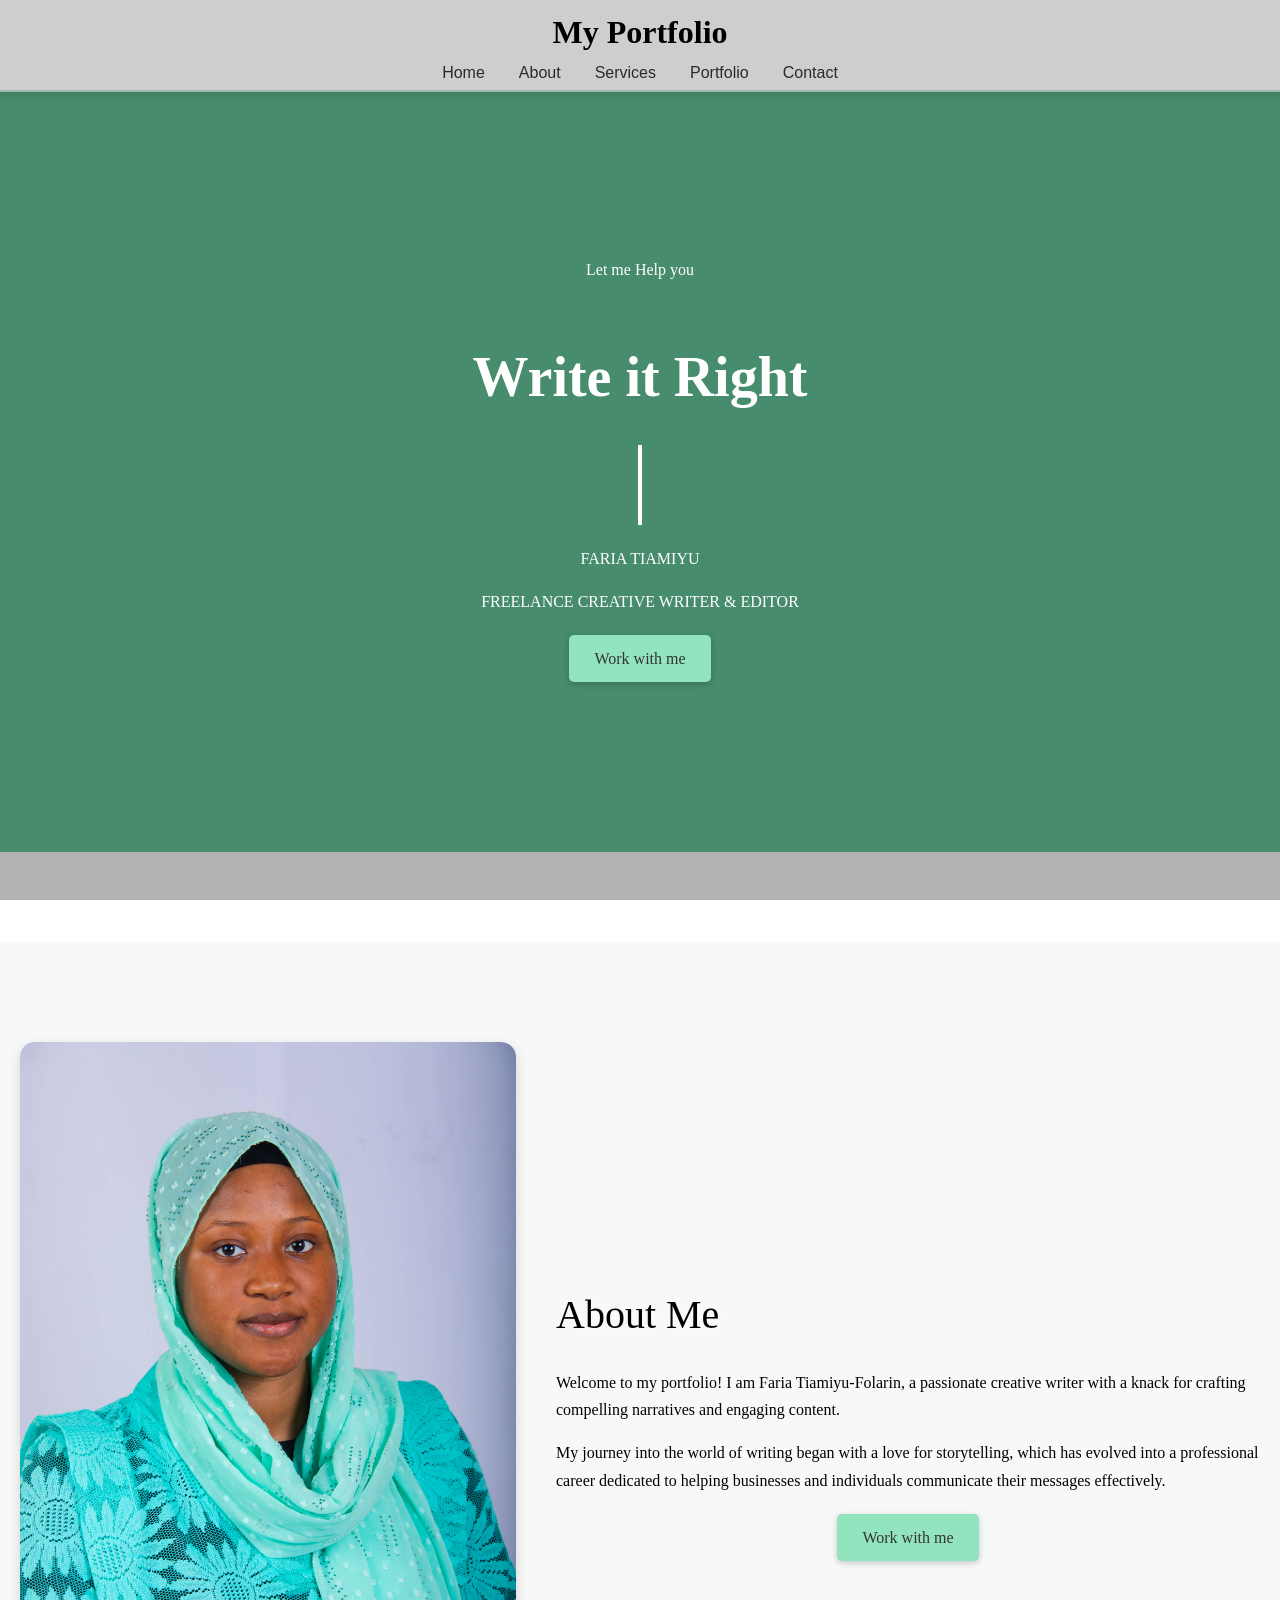
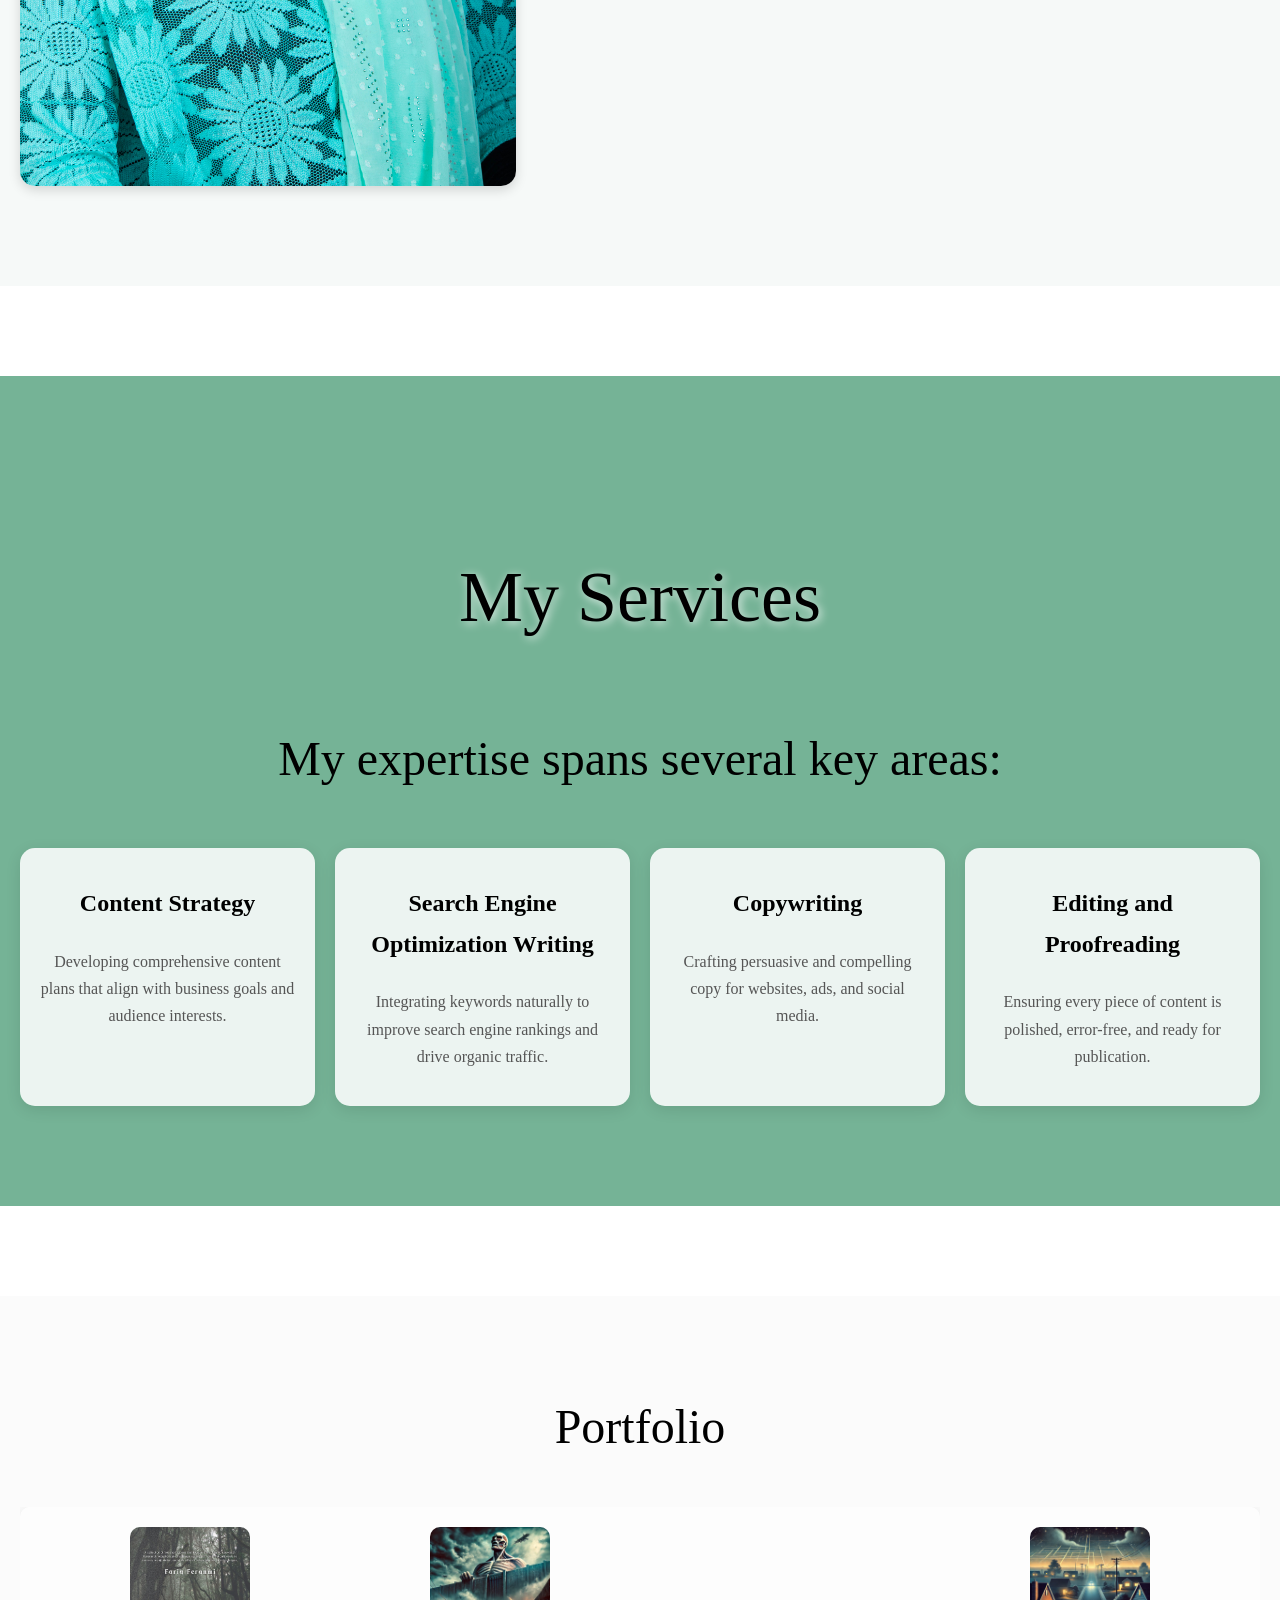
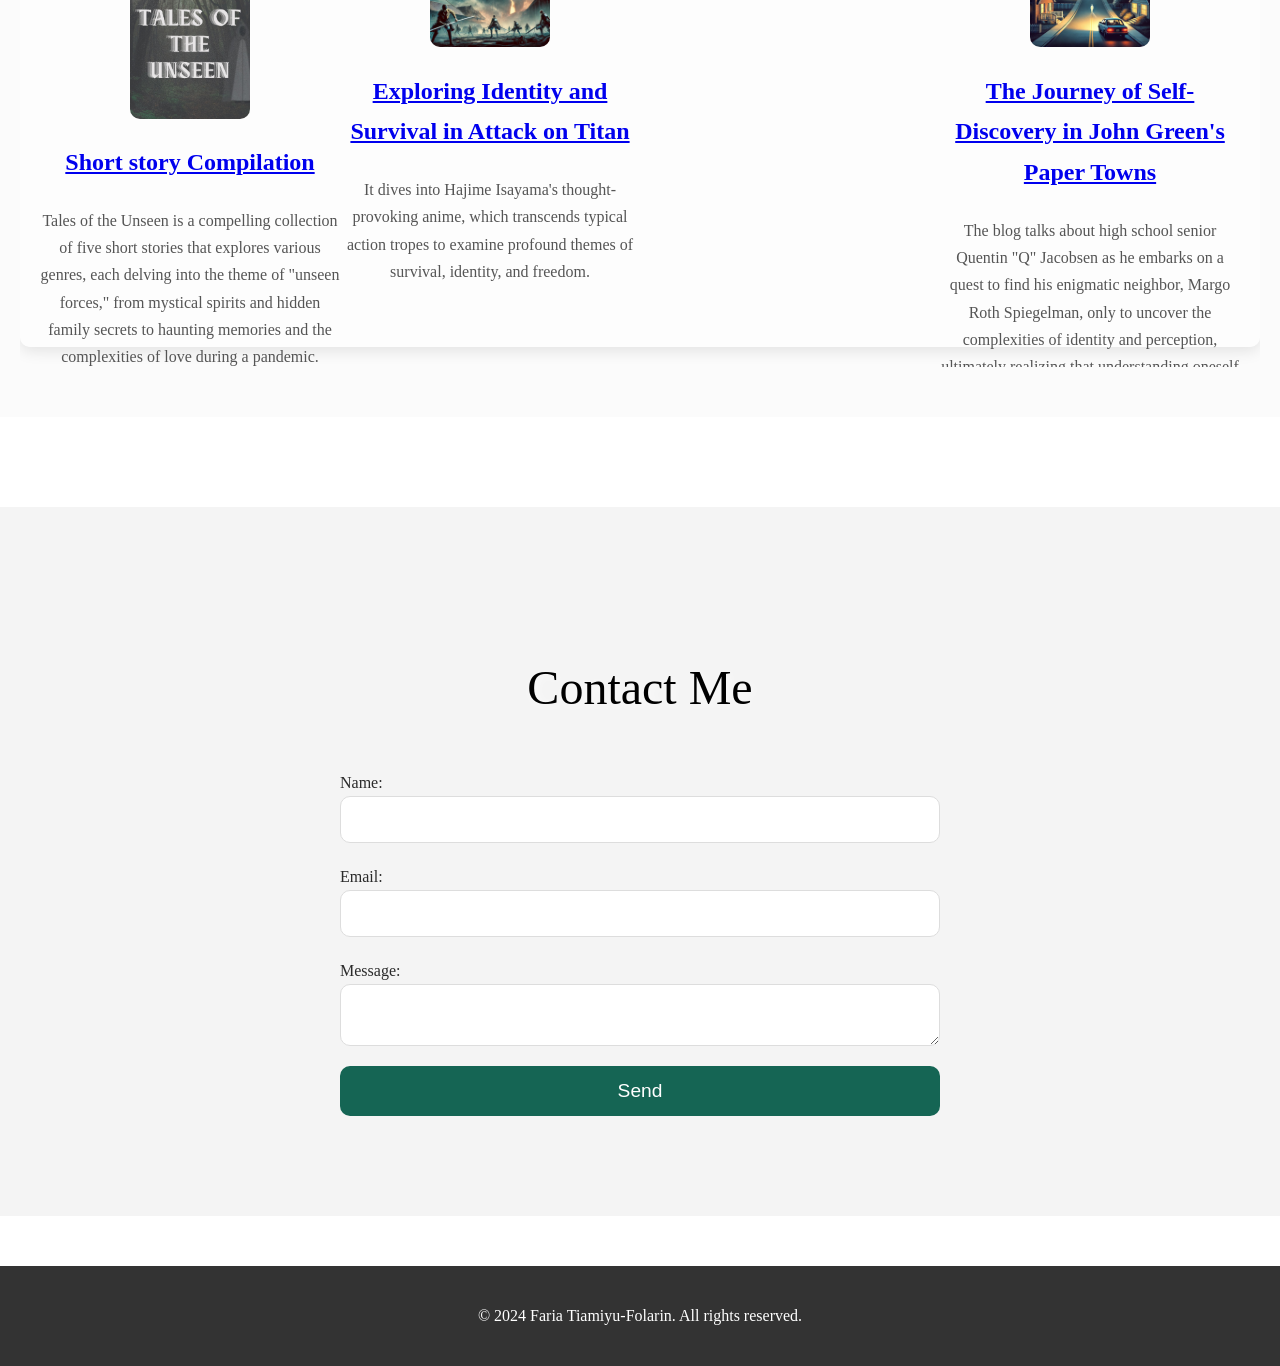
<file: index.html>
<!DOCTYPE html>
<html lang="en">
<head>
    <meta charset="UTF-8">
    <meta name="viewport" content="width=device-width, initial-scale=1.0">
    <title>Portfolio</title>
    <link rel="stylesheet" href="portfolio.css">
    <link href="https://fonts.googleapis.com/css2?family=Playwrite+NG+Modern:wght@100..400&display=swap" rel="stylesheet">

</head>
<body>
  
    <header>
        <h1>My Portfolio</h1>
        <nav>
          <ul>
            <li><a href="#home">Home</a></li>
            <li><a href="#about">About</a></li>
            <li><a href="#services">Services</a></li>
            <li><a href="#portfolio">Portfolio</a></li>
            <li><a href="#contact">Contact</a></li>
          </ul>
        </nav>
    </header>

    <section id="home">
        <p>Let me Help you</p>
        <h1 class="firstspacing">
          Write it Right
        </h1>
        <div class="vertical-line"></div>

        <p>FARIA TIAMIYU</P>
        <p>FREELANCE CREATIVE WRITER & EDITOR</p>
        <a class="workwithmebutton" href=#contact>
          Work with me
        </a>
    </section>

    <section id="about">
      <div class="about-content">
        <img src="images/professional headshot.jpg"alt="FARIA" class="about-image">
        <div class="text-content">
          <h2>About Me</h2>
          <p>
            Welcome to my portfolio! I am Faria Tiamiyu-Folarin, a passionate creative writer with a knack for crafting compelling narratives and engaging content.
          </p>
          <p>
            My journey into the world of writing began with a love for storytelling, which has evolved into a professional career dedicated to helping businesses and individuals communicate their messages effectively.
          </p>
    
          <a class="workwithmebutton" href=#contact>
            Work with me
          </a>

        </div>
      </div>

    </section>

    <section id="services">
      <h2>My Services</h2>
      <p>My expertise spans several key areas:</p>

      <div class="servicesboxes">
        
        <div id="box">
          <h3>Content Strategy</h3>
          <p>Developing comprehensive content plans that align with business goals and audience interests.</p>
        </div>

        <div id="box">
          <h3>Search Engine Optimization Writing</h3>
          <p>Integrating keywords naturally to improve search engine rankings and drive organic traffic.</p>
        </div>

        <div id="box">
          <h3>Copywriting</h3>
          <p>Crafting persuasive and compelling copy for websites, ads, and social media.</p>
        </div>

        <div id="box">
          <h3>Editing and Proofreading</h3>
          <p>Ensuring every piece of content is polished, error-free, and ready for publication.</p>
        </div>

      </div>

    </section>
  
    <section id="portfolio">
      <h2>Portfolio</h2>
    <div class="portfolio-wrapper">
      <div class="portfolio-item">
        <div class="portfolio-item1">
         <a href="https://www.wattpad.com/myworks/375334783-tales-of-the-unseen" target="_blank">
          <img src="images/tales of the unseen.jpg" alt="Project 1">
          <h3>Short story Compilation</h3>
          </a>
          <p>Tales of the Unseen is a compelling collection of five 
          short stories that explores various genres, 
          each delving into the theme of "unseen forces," 
          from mystical spirits and hidden family secrets to haunting 
          memories and the complexities of love during a pandemic. 
          Through diverse narratives, the collection reveals how these unseen 
          elements shape human experiences and relationships.
          </p>
        </div>
        <div class="portfolio-item2">
         <a href="https://fary28.wordpress.com/2024/10/18/exploring-identity-and-survival-in-attack-on-titan/" target="_blank">
          <img src="images/attack on titan image sha.webp" alt="Project 2">
          <h3>Exploring Identity and Survival in Attack on Titan</h3>
          </a>
          <p>It dives into Hajime Isayama's thought-provoking anime, 
          which transcends typical action tropes to examine profound
           themes of survival, identity, and freedom.
          </p>
        </div>
        <div class="portfolio-item3">
         <a href="https://fary28.wordpress.com/2024/10/18/the-journey-of-self-discovery-in-john-greens-paper-towns/" target="_blank">
          <img src="images/paper towns.webp" alt="Project 3">
          <h3>The Journey of Self-Discovery in John Green's Paper Towns</h3>
         </a>
          <p>The blog talks about high school senior Quentin "Q" Jacobsen as he embarks
           on a quest to find his enigmatic neighbor, Margo Roth Spiegelman, 
           only to uncover the complexities of identity and perception, 
           ultimately realizing that understanding oneself and others involves 
           embracing ambiguity and the lessons learned along the way.
          </p>
        </div>
      </div>
    </div>
    </section>

    <section id="contact">
      <h2>Contact Me</h2>
      <form action="portfoliosubmit_form.php" method="post">
        <label for="name">Name:</label>
        <input type="text" id="name" name="name" required>
        <label for="email">Email:</label>
        <input type="email" id="email" name="email" required>
        <label for="message">Message:</label>
        <textarea id="message" name="message" required></textarea>
        <button type="submit">Send</button>
      </form>

    </section>

    <footer class="rights">
      <p>&copy; 2024 Faria Tiamiyu-Folarin. All rights reserved.</p>
    </footer>

</body>
</html>
</file>
<file: portfolio.css>
@import url('https://fonts.googleapis.com/css2?family=Playwrite+NG+Modern:wght@100..400&display=swap'); /* Use a similar font since "Playwrite NG Modern" is not found */

body {
  font-family: 'Playfair Display', serif;
  margin: 0;
  padding: 0;
  background-image:  linear-gradient(rgba(0, 0, 0, 0.3), rgba(0, 0, 0, 0.3)),
    url(https://images.unsplash.com/photo-1555601568-c9e6f328489b?q=80&w=1374&auto=format&fit=crop&ixlib=rb-4.0.3&ixid=M3wxMjA3fDB8MHxwaG90by1wYWdlfHx8fGVufDB8fHx8fA%3D%3D);
  background-size: cover; 
  background-position: center;
  background-attachment: fixed;  
  color: #2a2a2a;
  line-height: 1.7;
}

.fancy-handwriting {
  font-family: 'Playwrite NG Modern', cursive; 
  font-size: 24px; 
  font-optical-sizing: auto;
  font-weight: 400; 
  font-style: normal;
  line-height: 1.5; 
  letter-spacing: 0.05em; 
  padding: 20px;
  margin: 20px;
  background-color: #f0f0f0;
  border-radius: 10px; 
}

header {
  background-color: rgba(233, 232, 232, 0.527);
  padding: 5px 0;
  text-align: center;
  box-shadow: 0 4px 8px rgba(0, 0, 0, 0.1) ;
  position: fixed;
  width: 100%;
  top: 0;
  z-index: 100;
}

header h1 {
  font-size: 2.0rem;
  margin: 0;
  font-weight: 600;
  color: #000000;
}

nav ul {
  list-style-type: none;
  margin: 0;
  padding: 0;
}

nav ul li {
  display: inline-block;
  margin-right: 0 15px;
}

nav ul li a {
  color: #2a2a2a;
  font-family: 'Inter', sans-serif;
  text-decoration: none;
  font-weight: 500;
  padding: 8px 15px;
  border-radius: 5px;
  transition: background-color 0.3s ease, color 0.3s ease;
} 

nav ul li a:hover {
  background-color: #156554;
  color: white;
}

section {
  padding: 100px 20px;
  margin-top: 90px;
}

h2 {
  color: #000000;
  font-weight: 400;
  text-shadow: 2px 2px 10px rgba(255, 255, 255, 0.8); /* White shadow */
  -webkit-text-stroke: 0.009px white;
  text-stroke: 0.009px white;
}  

#home {
  background-color: rgba(13, 121, 71, 0.644);
  color: white;
  text-align: center;
  padding: 150px 20px;
}

#home h1 {
  font-size: 3.5rem;
  margin-bottom: 20px;
}

.vertical-line {
  width: 4px; 
  height: 80px; 
  background-color: white;
  margin: 20px auto; 
}

.workwithmebutton {
  display: block;
  width: max-content;
  margin: 20px;
  padding: 10px 25px;
  font-size: 16px;
  cursor: pointer;
  text-align: center;
  text-decoration: none;
  background-color: #92E4BE; 
  color: #343434; 
  border-radius: 50px;
  border: none;
  transition: background-color 0.3s;
  margin: 20px auto;
  box-shadow: 0 2px 6px rgba(0,0,0,0.2);
  border-radius: 5px; 
  transition: background-color 0.3s ease;
}

.workwithmebutton:hover {
  background-color: #114c41;
}

#about {
  background-color: rgba(237, 243, 240, 0.473);
  padding: 100px 20px;
}

.about-content {
  display: flex;
  flex-wrap: wrap;
  align-items: center;
  gap: 40px;
}

.about-image {
  flex: 1;
  max-width: 40%;
  border-radius: 15px;
  box-shadow: 0 4px 12px rgba(0, 0, 0, 0.15);
}

.text-content {
  flex: 2;
}

.text-content h2 {
  font-size: 2.5rem;
  margin-bottom: 20px;
}

#about h2 {
  color: rgb(0, 0, 0);
  text-shadow: 2px 2px 10px rgba(255, 255, 255, 0.8); /* White shadow */
  -webkit-text-stroke: 0.009px white;
  text-stroke: 0.009px white;
}

#about p {
  color: rgb(0, 0, 0);
  text-shadow: 2px 2px 10px rgba(255, 255, 255, 0.8); /* White shadow */
  -webkit-text-stroke: 0.009px white;
  text-stroke: 0.009px white;
}

#services {
  background-color: rgba(13, 121, 71, 0.568);
  color: rgb(0, 0, 0);
}

#services, #contact h2 {
  text-align: center;
  font-size: 3rem;
  margin-bottom: 40px;
}
.rights {
  text-align: center;
}

.servicesboxes {
  display: grid;
  grid-template-columns: repeat(auto-fit, minmax(250px, 1fr));
  gap: 20px;
}

#box {
  padding: 20px;
  background-color: rgba(255, 255, 255, 0.863);
  border-radius: 15px;
  text-align: center;
  box-shadow: 0 4px 15px rgba(0, 0, 0, 0.1);
  transition: transform 0.3s ease;
}

#box:hover {
  transform: translateY(-10px);
}

#box h3 {
  font-size: 1.5rem;
  margin-top: 15px;
  font-weight: 700;
}

#box p {
  font-size: 1rem;
  color: #555;
  font-size: medium;
}

#portfolio {
  padding: 50px 20px;
  background-color: #f9f9f994;
  color: #343434;
}

.portfolio-item {
  flex:0, 0, 50; 
  text-align: center;
  background-color: rgba(255, 255, 255, 0.616);
  border-radius: 10px;
  box-shadow: 0 4px 15px rgba(0, 0, 0, 0.1);
  padding: 20px;
  scroll-snap-align: start;
  transition: transform 0.3s ease, box-shadow 0.3s ease;
}

.portfolio-item img {
  max-width: 40%;
  height: auto;
  border-radius: 10px;
  object-fit: scale-down;
}

.portfolio-item:hover {
  transform: translateY(-5px);
  box-shadow: 0 8px 30px rgba(0, 0, 0, 0.2);
}

.portfolio-item h3 {
  font-size: 1.5rem;
  margin-top: 15px;
  font-weight: 700;
}

.portfolio-item p {
  font-size: 1rem;
  margin-top: 10px;
  color: #555;
}

.portfolio-item1 {
    float: left;
    width: 25%;
    height: 400px;
}

.portfolio-item2 {
    float: left;
    width: 25%;
    height: 400px;
}

.portfolio-item3 {
  float: right;
  width: 25%;
  height: 400px;
}

.portfolio-wrapper {
  display: grid;
  gap: 20px;
}

.portfolio-wrapper::-webkit-scrollbar {
  height: 10px;
  margin: 20px;
}

.portfolio-wrapper::-webkit-scrollbar-thumb {
  background-color: #0d7946;
  border-radius: 5px;
}

.portfolio-wrapper::-webkit-scrollbar-track {
  background: #f1f1f1;
}

#contact {
  background-color: #f4f4f4;
}

#portfolio h2 {
  text-align: center;
  font-size: 3rem;
  margin-bottom: 40px;
}

.portfolio-wrapper {
  display: flex;
  overflow-x: auto;
  scroll-snap-type: x mandatory;
  padding-bottom: 20px;
}

form {
  display: flex;
  flex-direction: column;
  max-width: 600px;
  margin: 0 auto;
}

form input[type="text"],
form input[type="email"],
form textarea {
  padding: 15px;
  margin-bottom: 20px;
  border-radius: 10px;
  border: 1px solid #ddd;
  font-family: 'Inter', sans-serif;
}

form button {
  background-color: #156554;
  color: white;
  border: none;
  padding: 14px;
  border-radius: 10px;
  cursor: pointer;
  font-size: 1.2rem;
  font-family: 'Inter', sans-serif;
}

footer {
  background-color: #333;
  color: #fff;
  text-align: center;
  padding: 20px;
  margin-top: 50px;
}
</file>
